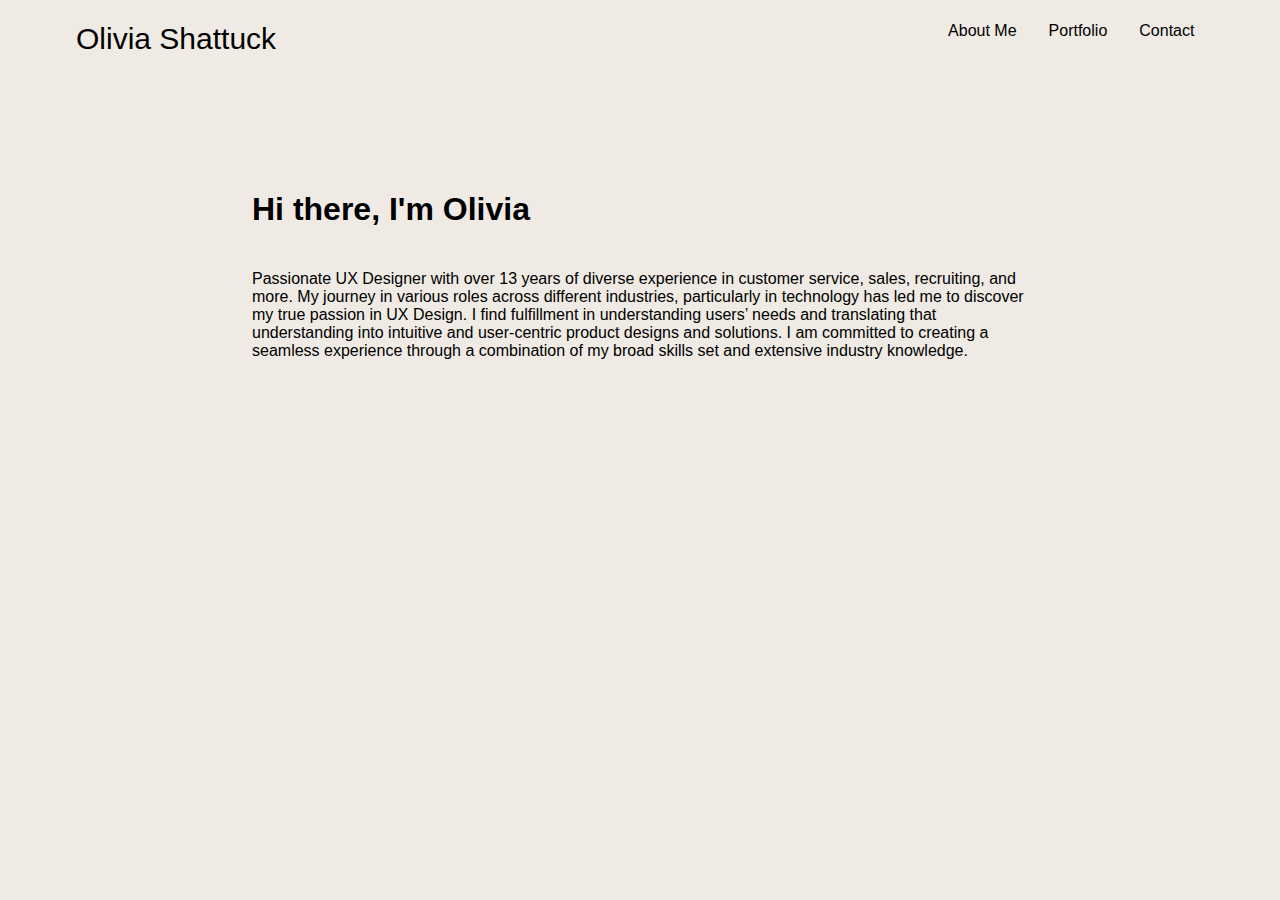
<file: index.html>
<!DOCTYPE html>

<html>
  <head>
    <meta charset="utf-8" />
    <title>Olivia's Portfolio</title>
    <meta name="description" content="Olivia Portfolio" />
    <meta name="viewport" content="width=device-width, initial-scale=1" />
    <link rel="stylesheet" href="style.css" />
  </head>
  <body>
    <!-- Nav Bar -->
    <ul>
      <li><a class="nav-name" href="index.html">Olivia Shattuck</a></li>
      <li><a href="index.html">About Me</a></li>
      <li><a href="portfolio.html">Portfolio</a></li>
      <li><a href="contact.html">Contact</a></li>
    </ul>

    <!-- Body -->
    <div class="body">
      <h1 class="name">Hi there, I'm Olivia</h1>
      <div class="intro">
        Passionate UX Designer with over 13 years of diverse experience in
        customer service, sales, recruiting, and more. My journey in various
        roles across different industries, particularly in technology has led me
        to discover my true passion in UX Design. I find fulfillment in
        understanding users’ needs and translating that understanding into
        intuitive and user-centric product designs and solutions. I am committed
        to creating a seamless experience through a combination of my broad
        skills set and extensive industry knowledge.
      </div>
    </div>
  </body>
</html>
</file>
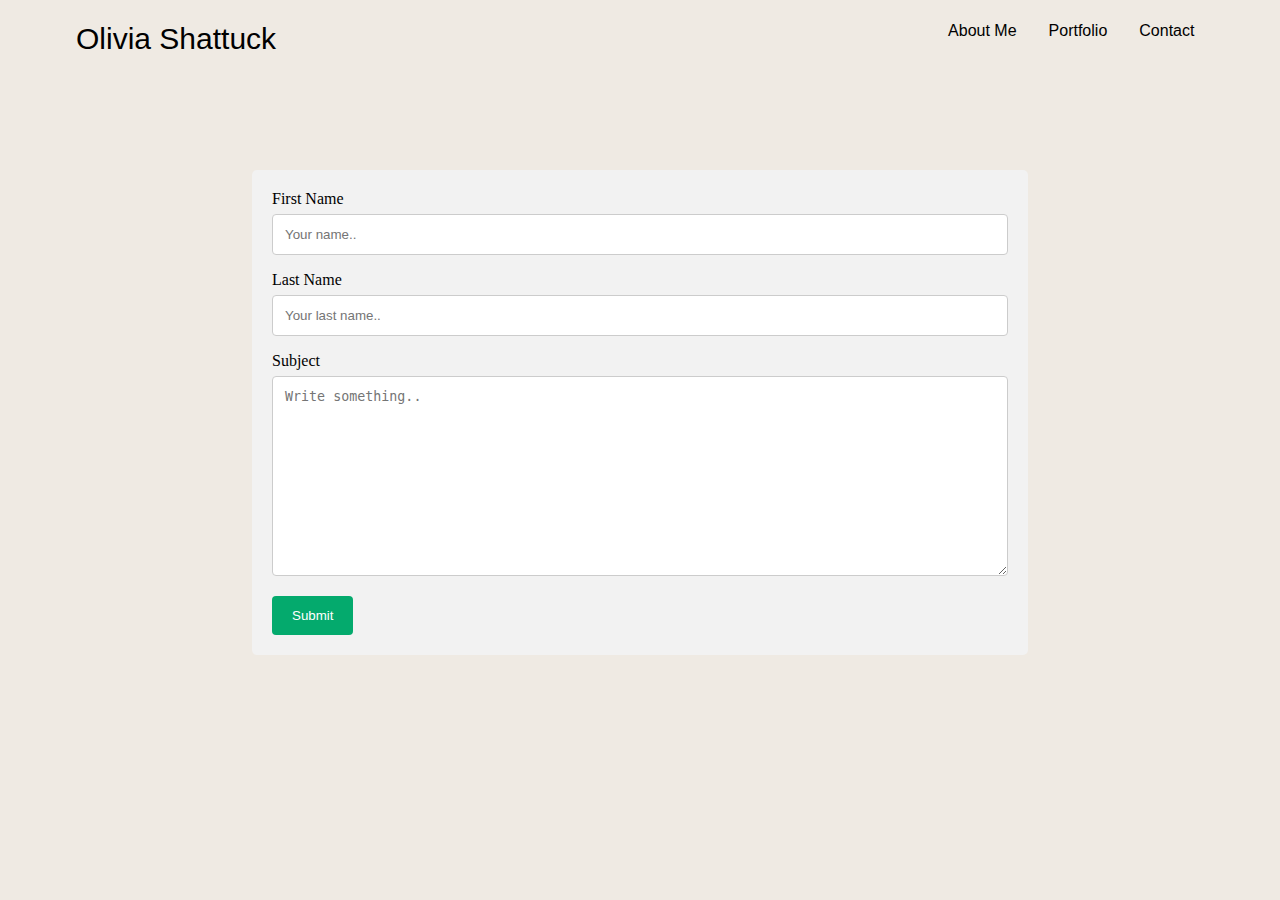
<file: contact.html>
<!DOCTYPE html>

<html>
  <head>
    <meta charset="utf-8" />
    <title>Olivia's Portfolio</title>
    <meta name="description" content="Olivia Portfolio" />
    <meta name="viewport" content="width=device-width, initial-scale=1" />
    <link rel="stylesheet" href="style.css" />
  </head>
  <body>
    <!-- Nav Bar -->
    <ul>
      <li><a class="nav-name" href="index.html">Olivia Shattuck</a></li>
      <li><a href="index.html">About Me</a></li>
      <li><a href="portfolio.html">Portfolio</a></li>
      <li><a href="contact.html">Contact</a></li>
    </ul>

    <!-- Body -->
    <div class="body">
      <div class="container">
        <form action="mailto:olivia.shattuck01@lesley.edu">
          <label for="fname">First Name</label>
          <input
            type="text"
            id="fname"
            name="firstname"
            placeholder="Your name.."
          />

          <label for="lname">Last Name</label>
          <input
            type="text"
            id="lname"
            name="lastname"
            placeholder="Your last name.."
          />

          <label for="subject">Subject</label>
          <textarea
            id="subject"
            name="subject"
            placeholder="Write something.."
            style="height: 200px"
          ></textarea>

          <input type="submit" value="Submit" />
        </form>
      </div>
    </div>
  </body>
</html>
</file>
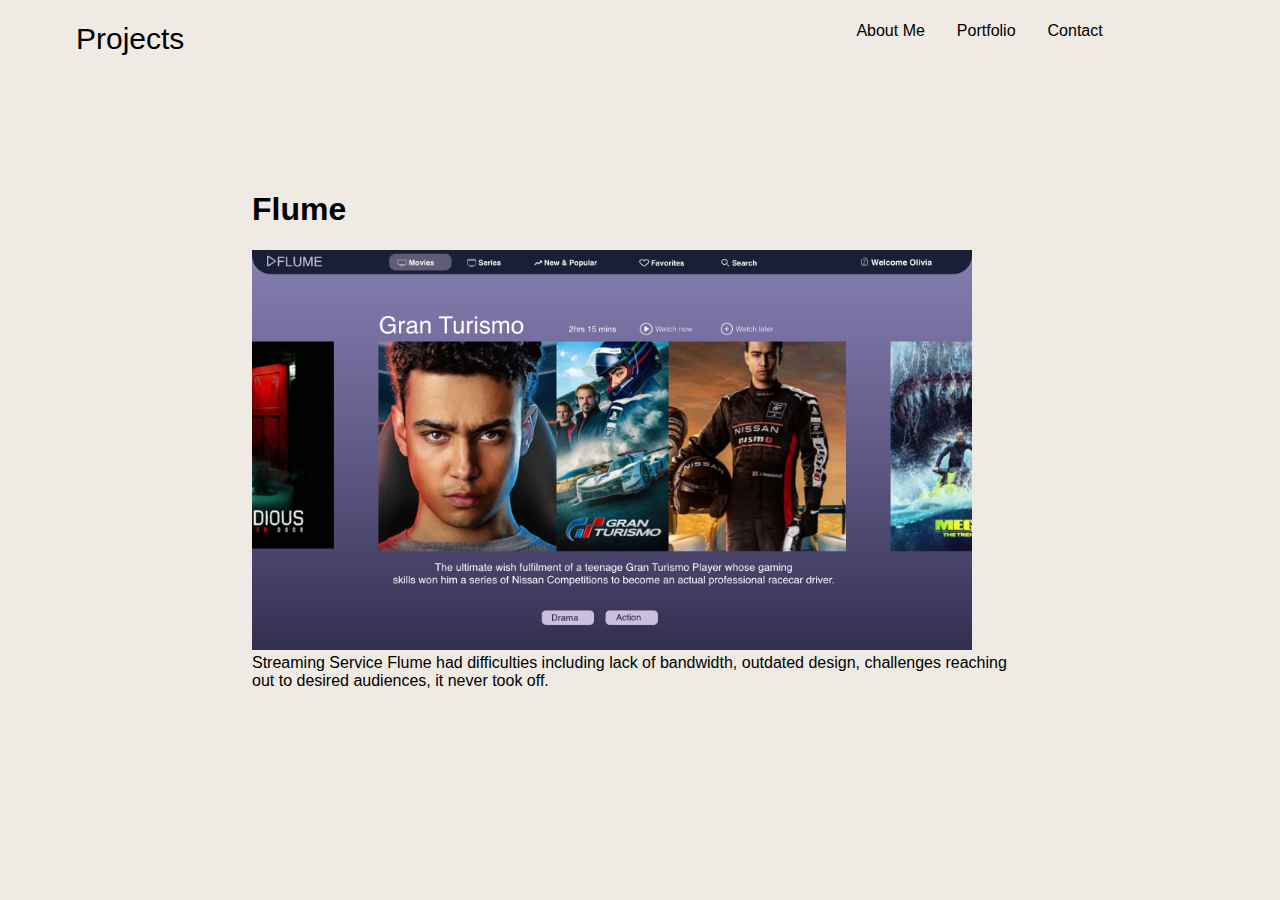
<file: portfolio.html>
<!DOCTYPE html>

<html>
  <head>
    <meta charset="utf-8" />
    <title>Portfolio</title>
    <meta name="description" content="Olivia Portfolio" />
    <meta name="viewport" content="width=device-width, initial-scale=1" />
    <link rel="stylesheet" href="style.css" />
  </head>
  <body>
    <!-- Nav Bar -->
    <ul>
      <li><a class="nav-name" href="index.html">Projects</a></li>
      <li><a href="index.html">About Me</a></li>
      <li><a href="portfolio.html">Portfolio</a></li>
      <li><a href="contact.html">Contact</a></li>
    </ul>

    <!-- Body -->

    <div class="body">
      <h1 class="title">Flume</h1>
      <div class="gallery">
        <a target="_blank" href="Home page – 5.png">
          <img
            src="Home page – 5.png"
            alt="Flume Home Page 5"
            width="720p"
            height="400"
          />
        </a>
        <div class="desc">
          Streaming Service Flume had difficulties including lack of bandwidth,
          outdated design, challenges reaching out to desired audiences, it
          never took off.
        </div>
      </div>
    </div>
  </body>
</html>
</file>
<file: style.css>
body{
background-color: rgb(239, 234, 227);
margin-left: 60px;
margin-right: 60px;

}


ul {
    list-style-type: none;
    margin: 0;
    padding: 0;
    overflow: hidden;
    font-family: Arial, Helvetica, sans-serif;

  }
  .nav-name{
    font-size: 30px;
  }
  li {
    float: left;
  }
  li:nth-child(2){
    margin-left: 50vw;
  }

  li a {
    display: block;
    color: rgb(0, 0, 0);
    justify-content: center;
    padding: 14px 16px;
    text-decoration: none;
  }
  
  /* Change the link color to #111 (black) on hover */
  li a:hover {
    background-color: #c5a3a0;
  }

  .name{
  padding-top: 100px;
  padding-bottom: 20px;
  font-family: Arial, Helvetica, sans-serif;
  }


  .intro{
  font-family: Arial, Helvetica, sans-serif;
  }
 
  .body{
  padding-left: 15vw;
  padding-right: 15vw;
  }
  

  /* Projects Page */

  .title{
    font-family: Arial, Helvetica, sans-serif;
    padding-top: 100px
  }
  .desc{
    font-family: Arial, Helvetica, sans-serif;
  }
/* Style inputs with type="text", select elements and textareas */
input[type=text],
select,
textarea {
  width: 100%;
  /* Full width */
  padding: 12px;
  /* Some padding */
  border: 1px solid #ccc;
  /* Gray border */
  border-radius: 4px;
  /* Rounded borders */
  box-sizing: border-box;
  /* Make sure that padding and width stays in place */
  margin-top: 6px;
  /* Add a top margin */
  margin-bottom: 16px;
  /* Bottom margin */
  resize: vertical
    /* Allow the user to vertically resize the textarea (not horizontally) */
}

/* Style the submit button with a specific background color etc */
input[type=submit] {
  background-color: #04AA6D;
  color: white;
  padding: 12px 20px;
  border: none;
  border-radius: 4px;
  cursor: pointer;
}

/* When moving the mouse over the submit button, add a darker green color */
input[type=submit]:hover {
  background-color: #45a049;
}

/* Add a background color and some padding around the form */
.container {
  margin-top: 100px;
  border-radius: 5px;
  background-color: #f2f2f2;
  padding: 20px;
}
</file>
